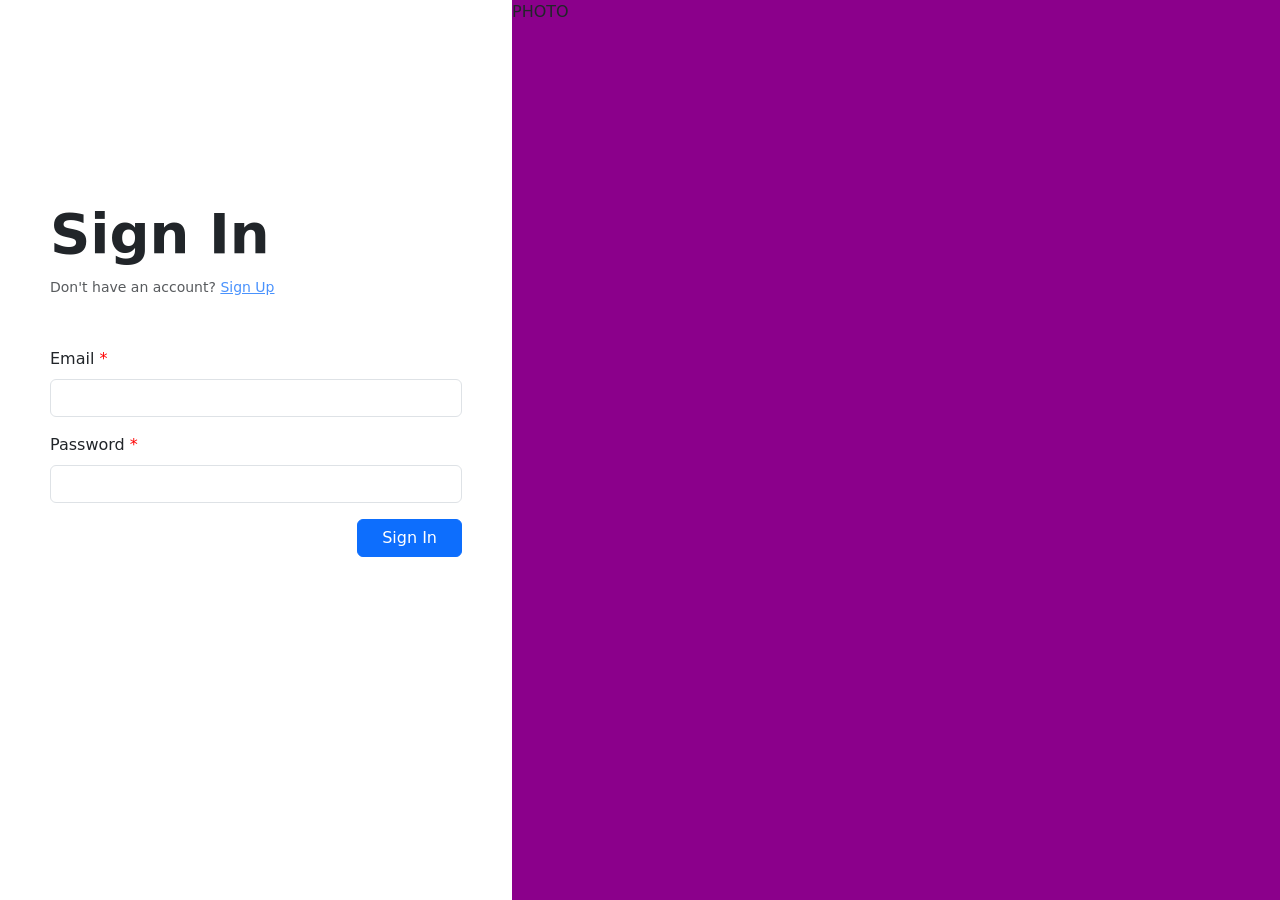
<file: sign-in.html>
<!DOCTYPE html>
<html lang="en">
<head>
    <meta charset="UTF-8">
    <meta name="viewport" content="width=device-width, initial-scale=1.0">
    <link href="https://cdn.jsdelivr.net/npm/bootstrap@5.3.3/dist/css/bootstrap.min.css"
          rel="stylesheet"
          integrity="sha384-QWTKZyjpPEjISv5WaRU9OFeRpok6YctnYmDr5pNlyT2bRjXh0JMhjY6hW+ALEwIH"
          crossorigin="anonymous"
    >
    <link rel="stylesheet" href="./css/global.css">
    <link rel="stylesheet" href="./css/sign-in/style.css">
    <title>Sign In</title>
</head>
<body>
<div class="form-part">
    <div class="mb-5">
        <h1 class="display-4 fw-bold">Sign In</h1>
        <p class="opacity-75"><small>Don't have an account? <a href="./sign-up.html">Sign Up</a></small></p>
    </div>
    <form id="sign-up-form" action="./sign-in.html" method="POST">
        <div class="mb-3">
            <label for="email" class="form-label">Email <span class="required">*</span></label>
            <input class="form-control" type="email" id="email" name="email" required>
        </div>
        <div class="mb-3">
            <label for="password" class="form-label">Password <span class="required">*</span></label>
            <input class="form-control" type="password" id="password" name="password" required>
        </div>
        <div class="w-100 d-flex justify-content-end">
            <button type="submit" class="btn btn-primary px-4">Sign In</button>
        </div>
    </form>
</div>
<div class="image-part">
    PHOTO
</div>
<!-- SCRIPTS -->
<script src="./js/helpers/encryptStr.js"></script>
<script src="./js/helpers/checkAuthStatus.js"></script>
<script src="./js/sign-in/script.js"></script>
</body>
</html>
</file>
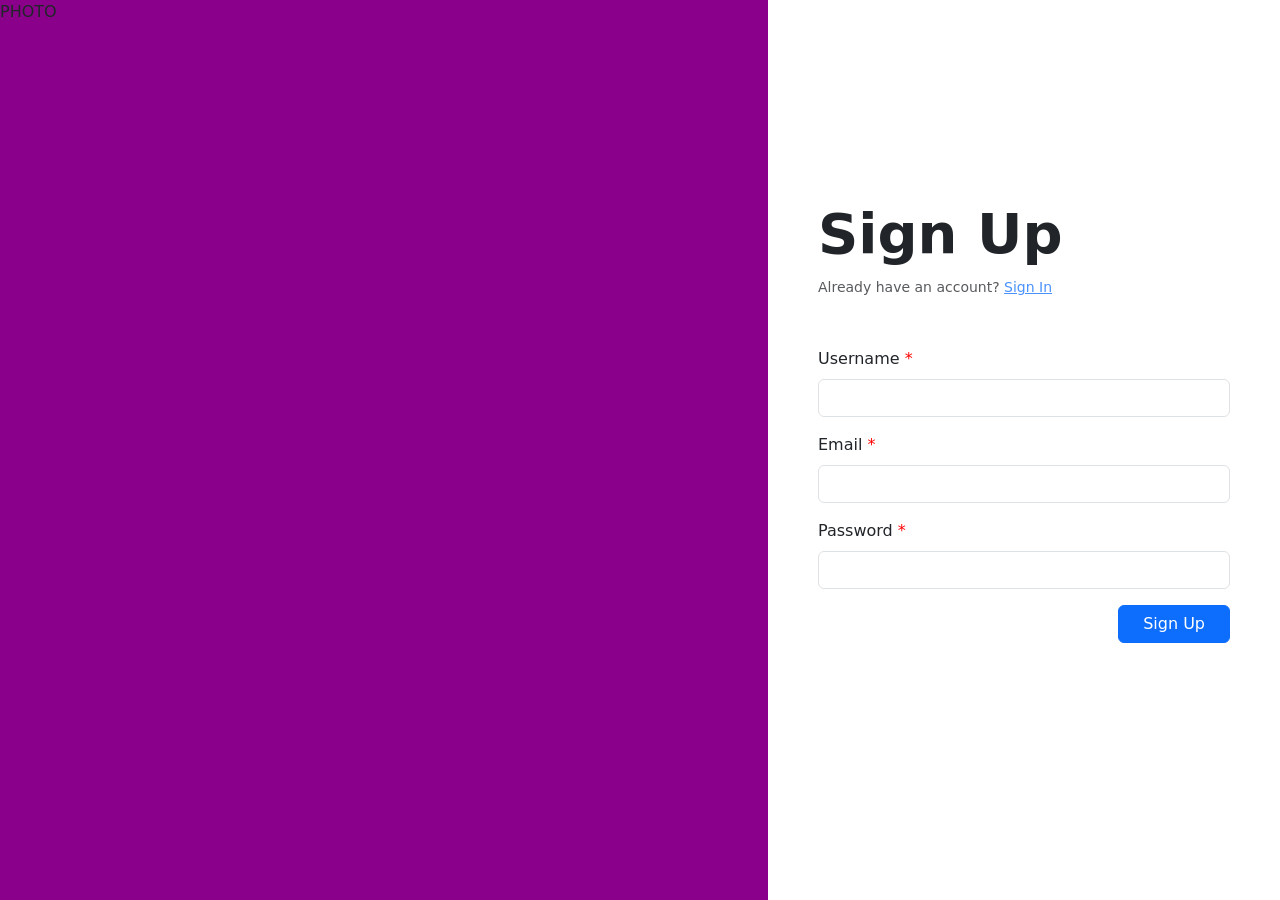
<file: sign-up.html>
<!DOCTYPE html>
<html lang="en">
<head>
    <meta charset="UTF-8">
    <meta name="viewport" content="width=device-width, initial-scale=1.0">
    <link href="https://cdn.jsdelivr.net/npm/bootstrap@5.3.3/dist/css/bootstrap.min.css"
          rel="stylesheet"
          integrity="sha384-QWTKZyjpPEjISv5WaRU9OFeRpok6YctnYmDr5pNlyT2bRjXh0JMhjY6hW+ALEwIH"
          crossorigin="anonymous"
    >
    <link rel="stylesheet" href="./css/global.css">
    <link rel="stylesheet" href="./css/sign-up/style.css">
    <title>Sign Up</title>
</head>
<body>
<div class="image-part">
    PHOTO
</div>
<div class="form-part">
    <div class="mb-5">
        <h1 class="display-4 fw-bold">Sign Up</h1>
        <p class="opacity-75"><small>Already have an account? <a href="./sign-in.html">Sign In</a></small></p>
    </div>
    <form id="sign-up-form" action="./sign-up.html" method="POST">
        <div class="mb-3">
            <label for="username" class="form-label">Username <span class="required">*</span></label>
            <input class="form-control" type="text" id="username" name="username" required>
        </div>
        <div class="mb-3">
            <label for="email" class="form-label">Email <span class="required">*</span></label>
            <input class="form-control" type="email" id="email" name="email" required>
        </div>
        <div class="mb-3">
            <label for="password" class="form-label">Password <span class="required">*</span></label>
            <input class="form-control" type="password" id="password" name="password" required>
        </div>
        <div class="w-100 d-flex justify-content-end">
            <button type="submit" class="btn btn-primary px-4">Sign Up</button>
        </div>
    </form>
</div>
<!-- SCRIPTS -->
<script src="./js/helpers/encryptStr.js"></script>
<script src="./js/helpers/randomId.js"></script>
<script src="./js/helpers/checkAuthStatus.js"></script>
<script src="./js/sign-up/script.js"></script>
</body>
</html>
</file>
<file: css/global.css>
.loader {
    z-index: 100;
    position: fixed;
    top: 0;
    left: 0;
    width: 100%;
    height: 100vh;
    display: flex;
    align-items: center;
    justify-content: center;
    background-color: white;
}

.hidden {
    display: none;
}
</file>
<file: css/sign-in/style.css>
body {
    width: 100%;
    height: 100vh;
    display: flex;
    justify-content: space-between;
    align-items: center;
}

.image-part {
    width: 60%;
    height: 100%;
    background-color: darkmagenta;
}

.form-part {
    width: 40%;
    height: 100%;
    padding: 200px 50px 50px 50px;
}

.required {
    color: red;
}
</file>
<file: css/sign-up/style.css>
.required {
    color: red;
}

body {
    width: 100%;
    height: 100vh;
    display: flex;
    justify-content: space-between;
    align-items: center;
}

.image-part {
    width: 60%;
    height: 100%;
    background-color: darkmagenta;
}

.form-part {
    width: 40%;
    height: 100%;
    padding: 200px 50px 50px 50px;
}
</file>
